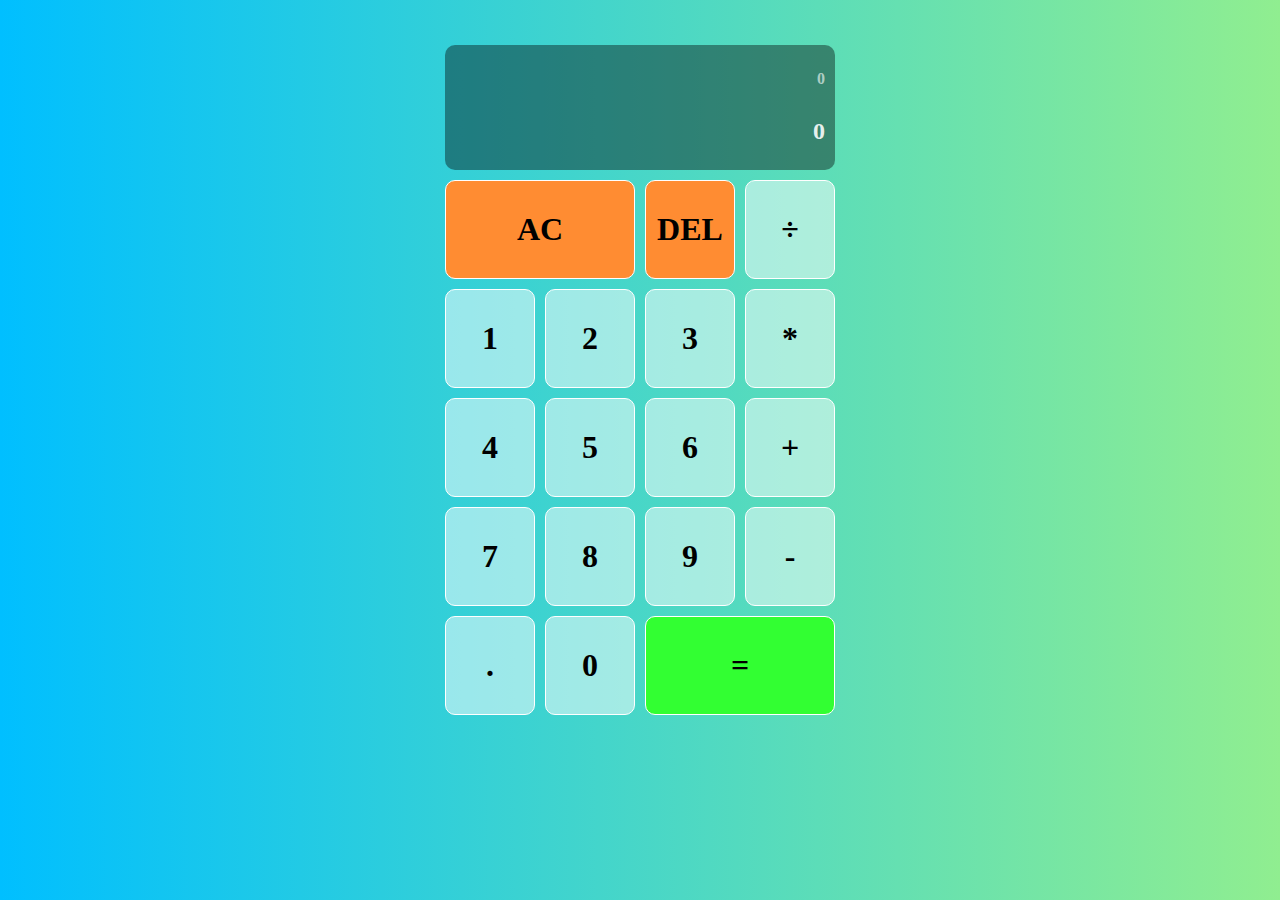
<file: calculator/index.html>
<!DOCTYPE html>
<html>
<head>
	<meta charset="utf-8">
	<meta name="viewport" content="width=device-width, initial-scale=1">
	<title>Calculator</title>
	<link rel="stylesheet" href = "css/style.css">
</head>
<body>
<div class ="main">

<div class= 'calculator-grid'>
	<div class= 'output-screen'>
		<div data-previous_operand class= 'previous-operand'>0</div>
		<div data-current_operand class="current-operand">0</div>
	</div>

	<button data-all_clear onclick = "playAudio('click.mp3')" class = "span-two ac">AC</button>
	<button data-delete onclick = "playAudio('click.mp3')" class= "del">DEL</button>
	<button data-opr onclick = "playAudio('click.mp3')">÷</button>
	<button data-num onclick = "playAudio('click.mp3')">1</button>
	<button data-num onclick = "playAudio('click.mp3')">2</button>
	<button data-num onclick = "playAudio('click.mp3')">3</button>
	<button data-opr onclick = "playAudio('click.mp3')">*</button>
	<button data-num onclick = "playAudio('click.mp3')">4</button>
	<button data-num onclick = "playAudio('click.mp3')">5</button>
	<button data-num onclick = "playAudio('click.mp3')">6</button>
	<button data-opr onclick = "playAudio('click.mp3')">+</button>
	<button data-num onclick = "playAudio('click.mp3')">7</button>
	<button data-num onclick = "playAudio('click.mp3')">8</button>
	<button data-num onclick = "playAudio('click.mp3')">9</button>
	<button data-opr onclick = "playAudio('click.mp3')">-</button>
	<button data-num onclick = "playAudio('click.mp3')">.</button>
	<button data-num onclick = "playAudio('click.mp3')">0</button>

	<button data-equals onclick = "playAudio('click.mp3')" class="span-two equals_to">=</button>

</div>
</div>


<script src= "script/app.js"></script>
</body>
</html>
</file>
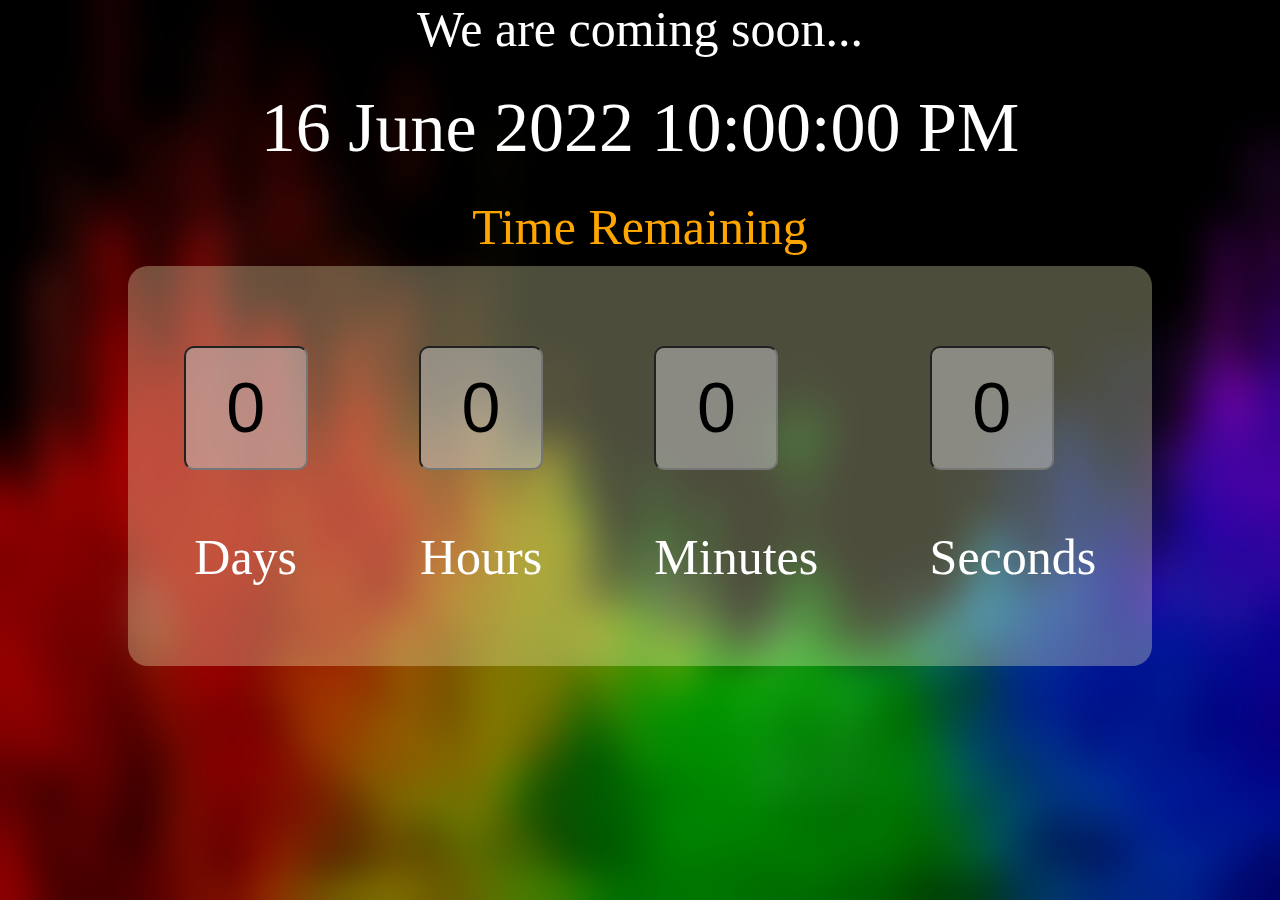
<file: countdown_timer/index.html>
<!DOCTYPE html>
<html>
<head>
	<meta charset="utf-8">
	<meta name="viewport" content="width=device-width, initial-scale=1">
	<title>CountDown</title>
	<link rel="stylesheet" type="text/css" href="css/style.css">
</head>
<body>

<div class = "container">
	We are coming soon...

	<div class= "end-date">15 June 2022 10:00 PM</div>
	<div class="time-remaining">Time Remaining</div>	
	<div class="dynamic-values">
		<div><input type="text" readonly value="0"><br><label for ="">Days</label></div>
		<div><input type="text" readonly value="0"><br><label for ="">Hours</label></div>
		<div><input type="text" readonly value="0"><br><label for ="">Minutes</label></div>
		<div><input type="text" readonly value="0"><br><label for ="">Seconds</label></div>		
	</div>


</div>


<script type="text/javascript" src = "script/script.js"></script>
</body>
</html>
</file>
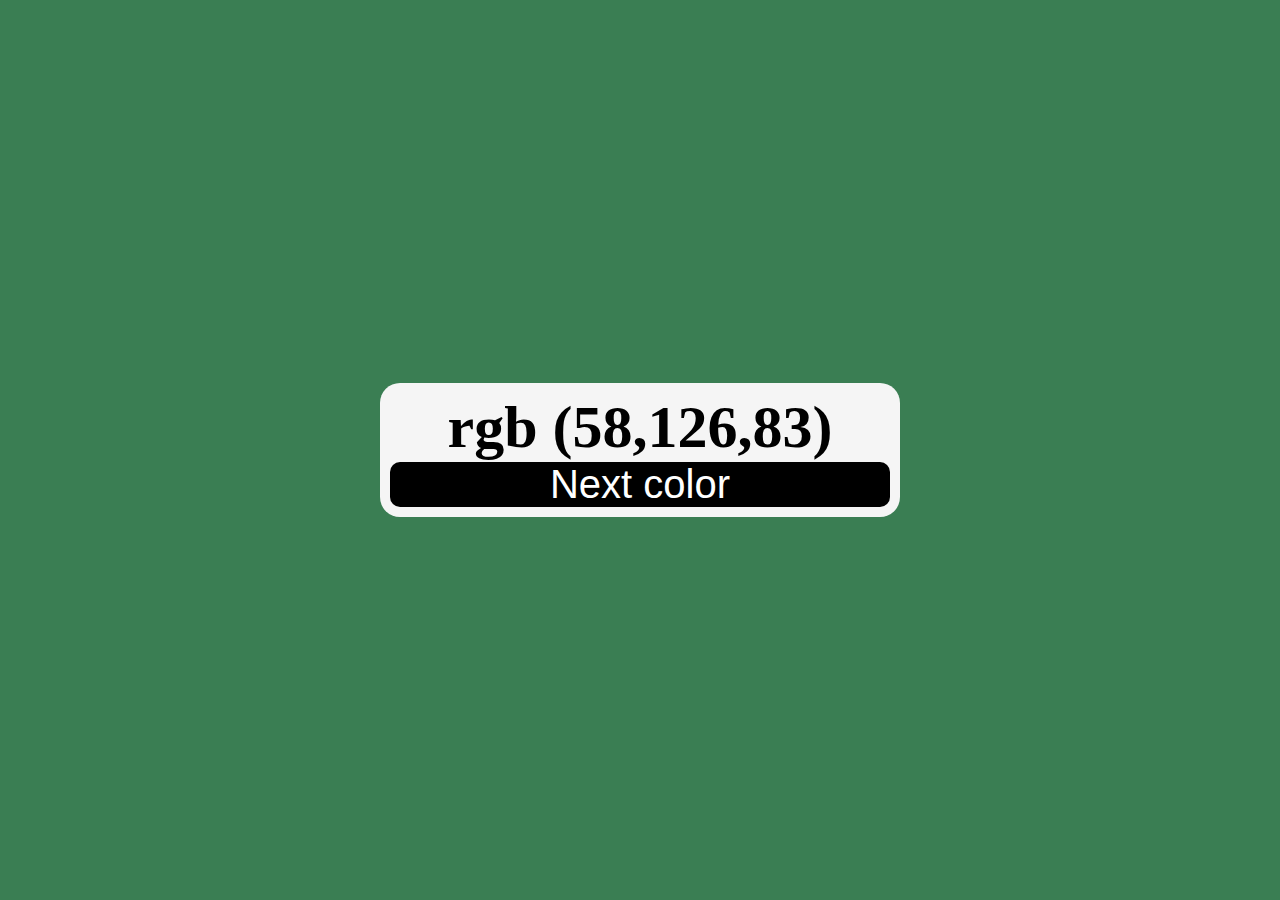
<file: random_color_changer/index.html>
<!DOCTYPE html>
<html>
<head>
	<meta charset="utf-8">
	<meta name="viewport" content="width=device-width, initial-scale=1">
	<title>Random Color Generator</title>
	<link rel="stylesheet" type="text/css" href="css/style.css">
</head>
<body>

   <div class="main">
        <div class="container">
            <h2 id="color-code">rgb (0,0,0)</h2>
            <button id="btn">Next color</button>
        </div>
    </div>
<script src="script/script.js"></script>
</body>
</html>
</file>
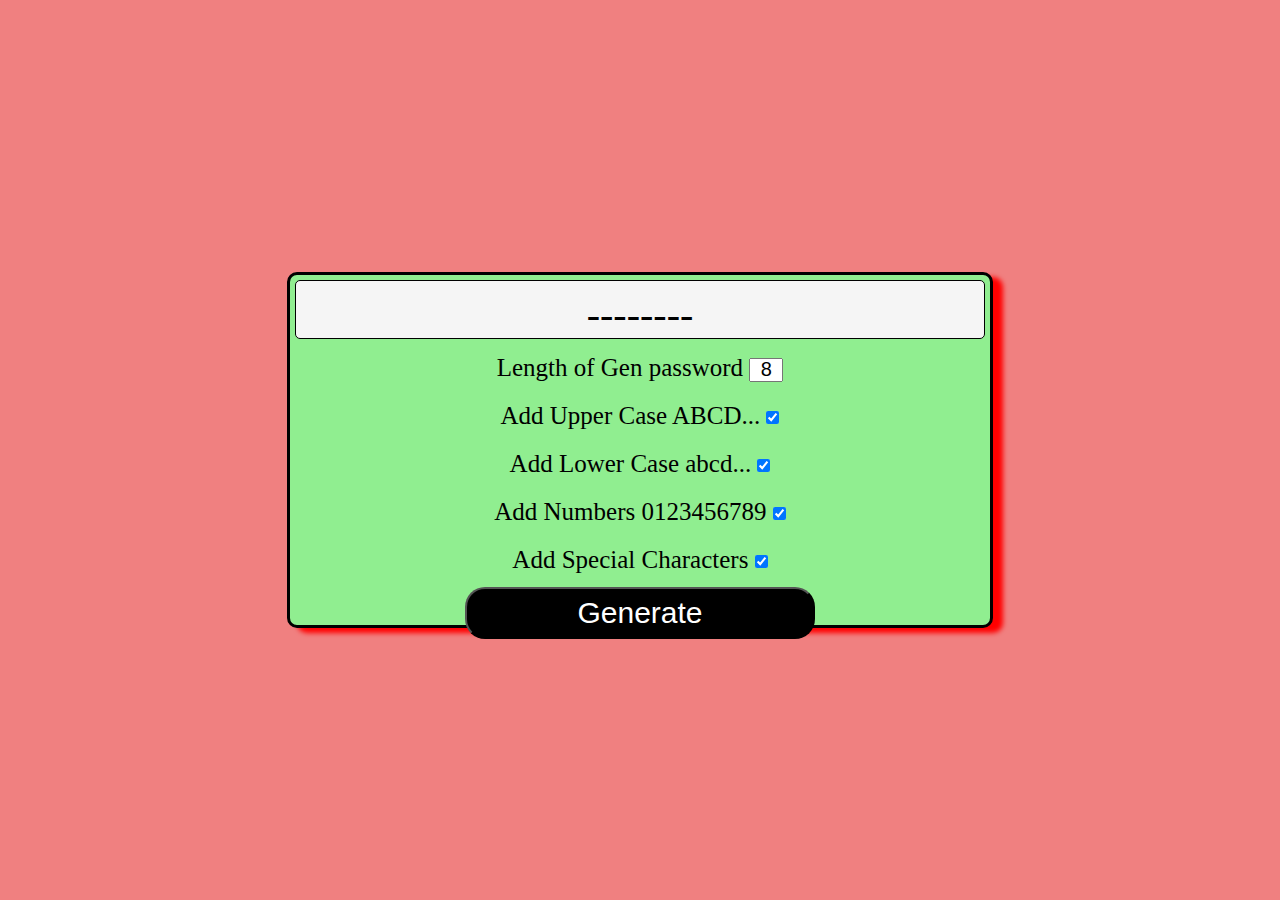
<file: random_password_generator/index.html>
<!DOCTYPE html>
<html>
<head>
	<meta charset="utf-8">
	<meta name="viewport" content="width=device-width, initial-scale=1">
	<title>Random Password Generator</title>
	<link rel="stylesheet" href="css/style.css">
</head>
<body>

	<div class = "main">
		<div class = "container">
			<div class="display-pass">--------</div>

			<div class= "options-select"> Length of Gen password
				<input type="Numbers" id="length-case" value="8">
			</div>

			<div class="options-select">Add Upper Case ABCD...
				<input type="checkbox" id="upper-case" checked>
			</div>

			<div class="options-select">Add Lower Case abcd...
				<input type="checkbox" id="lower-case" checked>
			</div>

			<div class="options-select">Add Numbers 0123456789
				<input type="checkbox" id="number-case" checked>
			</div>

			<div class="options-select">Add Special Characters
				<input type="checkbox" id="special-case" checked>
			</div>

			<div class = "btn">
				<button type="button" id="submit-btn">Generate</button>
			</div>

		</div>
	</div>


<script src="script/script.js"></script>
</body>
</html>
</file>
<file: calculator/css/style.css>
*{
	padding: 0;
	margin: 0;
	box-sizing: border-box;
	font-family: Consolas;
	font-weight: bold;
}

.main{
	width: 100%;
	height: 100vh;
	background: linear-gradient(to right,deepskyblue,lightgreen);

}

.calculator-grid{
	padding-top:40px ;
	display: grid;
	justify-content: center;
	content: center;
	min-height: 80vh;
	grid-template-columns: repeat(4, 100px);

}

.calculator-grid  button {
	cursor: pointer;
	font-size: 2rem;
	border: 1px solid white;
	outline: none;
	background-color: rgba(255,255,255,0.5);
	border-radius: 10px;
	margin: 5px  5px 5px 5px;
}

.calculator-grid button:hover{
	background-color: rgba(240,240,240,0.9);
	box-shadow: 5px 5px 5px 5px rgba(0, 0, 0, 0.4);
}

.span-two{
	grid-column: span 2; /* each grid-column will take space/span of 2 times other column */
}

.output-screen{
	grid-column: 1 / -1; /* from 1st to last(-1) column */
	background-color: rgba(0, 0, 0, 0.4);
	border-radius: 10px;
	display: flex;
	flex-direction: column;
	justify-content: space-around;
	align-items: flex-end;
	padding: 10px;
	margin: 5px;
	word-wrap: break-word;/* useful to break sentecnce with spacing */
	word-break: break-all;/* useful to break sentence without spacing */
}

.calculator-grid button:active{
	transform: scale(0.9);
}

.calculator-grid .ac{
	background-color: rgba(255, 140, 50, 1);
}

.calculator-grid .del{
	background-color: rgba(255, 140, 50, 1);
}

.calculator-grid .equals_to{
	background-color: rgba(50, 255, 50, 1);
}

.output-screen .previous-operand{
	color: rgba(255, 255, 255, 0.6);
	font-size: 1rem;
}

.output-screen .current-operand{
	color: rgba(255, 255, 255, 0.9);
	font-size: 1.5rem;
}
</file>
<file: countdown_timer/css/style.css>
*{
	padding: 0;
	margin: 0;
}

body{
	background-image: url("wall.jpg");
	width: 100%;
	height: 100vh;
	font-family: hack;
	background-size: cover;
}

.container{
	background-color: rgba(0, 0, 0, 0.3);
	backdrop-filter:blur(20px);
	width: 100%;
	height: 100%;
	color: white;
	font-size: 50px;

/*	justify-content: center;
*/

	display: flex;
	flex-direction: column;
	text-align: center;
}

.end-date{
	margin-top: 30px;
	font-size: 70px;
}

.time-remaining{
	margin-top: 30px;
	color: orange;
}

.dynamic-values{
	height: 400px;
	width: 80%;
	display: flex;
	flex-direction: row;
	margin: 10px auto;
	background-color: rgba(255, 255, 200, 0.3);
	border-radius: 20px;
	text-align: center;
	justify-content: center;


}

.dynamic-values div{
	margin: auto;
	
	
}

input{
	height: 120px;
	width: 120px;
	font-size: 70px;
	display: block;
	border-radius: 10px;
	background-color: rgba(200,200,200,0.5);
	text-align: center;
}
</file>
<file: random_color_changer/css/style.css>
*{
	margin: 0;
	padding: 0;
}

body {
    transition: 0.5s;
}

.main {
    width: 100%;
    height: 100vh;
    display: flex;
    justify-content: center;
    align-items: center;
}


.container{
	width: 500px;
	text-align: center;
	font-size: 40px;
	background-color: whitesmoke;
	border-radius: 20px;
	padding: 10px;
}


button{
	background-color: black;
	color: white ;
	width: 100%;
	border-radius: 10px;
	border: none;
	display: block;
	font-size: 40px;
}
</file>
<file: random_password_generator/css/style.css>
*{
	margin: 0;
	padding: 0;
}

.main{
	background-color: lightcoral;
	width: 100%;
	height: 100vh;
	display: flex;
	justify-content: center;
	align-items: center;
	font-family: hack;


}
.container{
	width: 700px;
	height: 350px;
	background-color: lightgreen ;
	border-style: solid;
	box-shadow: 10px 5px 5px red;
	border-radius: 10px;

	display: flex;
	flex-direction: column;
	text-align: center;
	font-size: 25px;

}
.display-pass{
	height: 60px;
	background-color: whitesmoke;
	display: block;
	border-style: solid;
	border-width: 1px;
	margin: 5px;
	border-radius: 5px;
	text-align: center;
	font-size: 40px;
	padding-top: 10px;


}

.options-select{
	padding: 10px;
}
.btn{
	display: flex;
	justify-content: center;
	align-items: center;
}

button{
	height: 90%;
	width: 50%;
	margin: 10px;
	padding-bottom: 10px;
	background-color: black;
	color: white;
	text-align: center;
	font-size: 30px;
	padding: 0px;
	border-radius: 20px;
}
#length-case{
	width: 30px;
	height: 20px;
	text-align: center;
	font-size: 20px;
}
</file>
